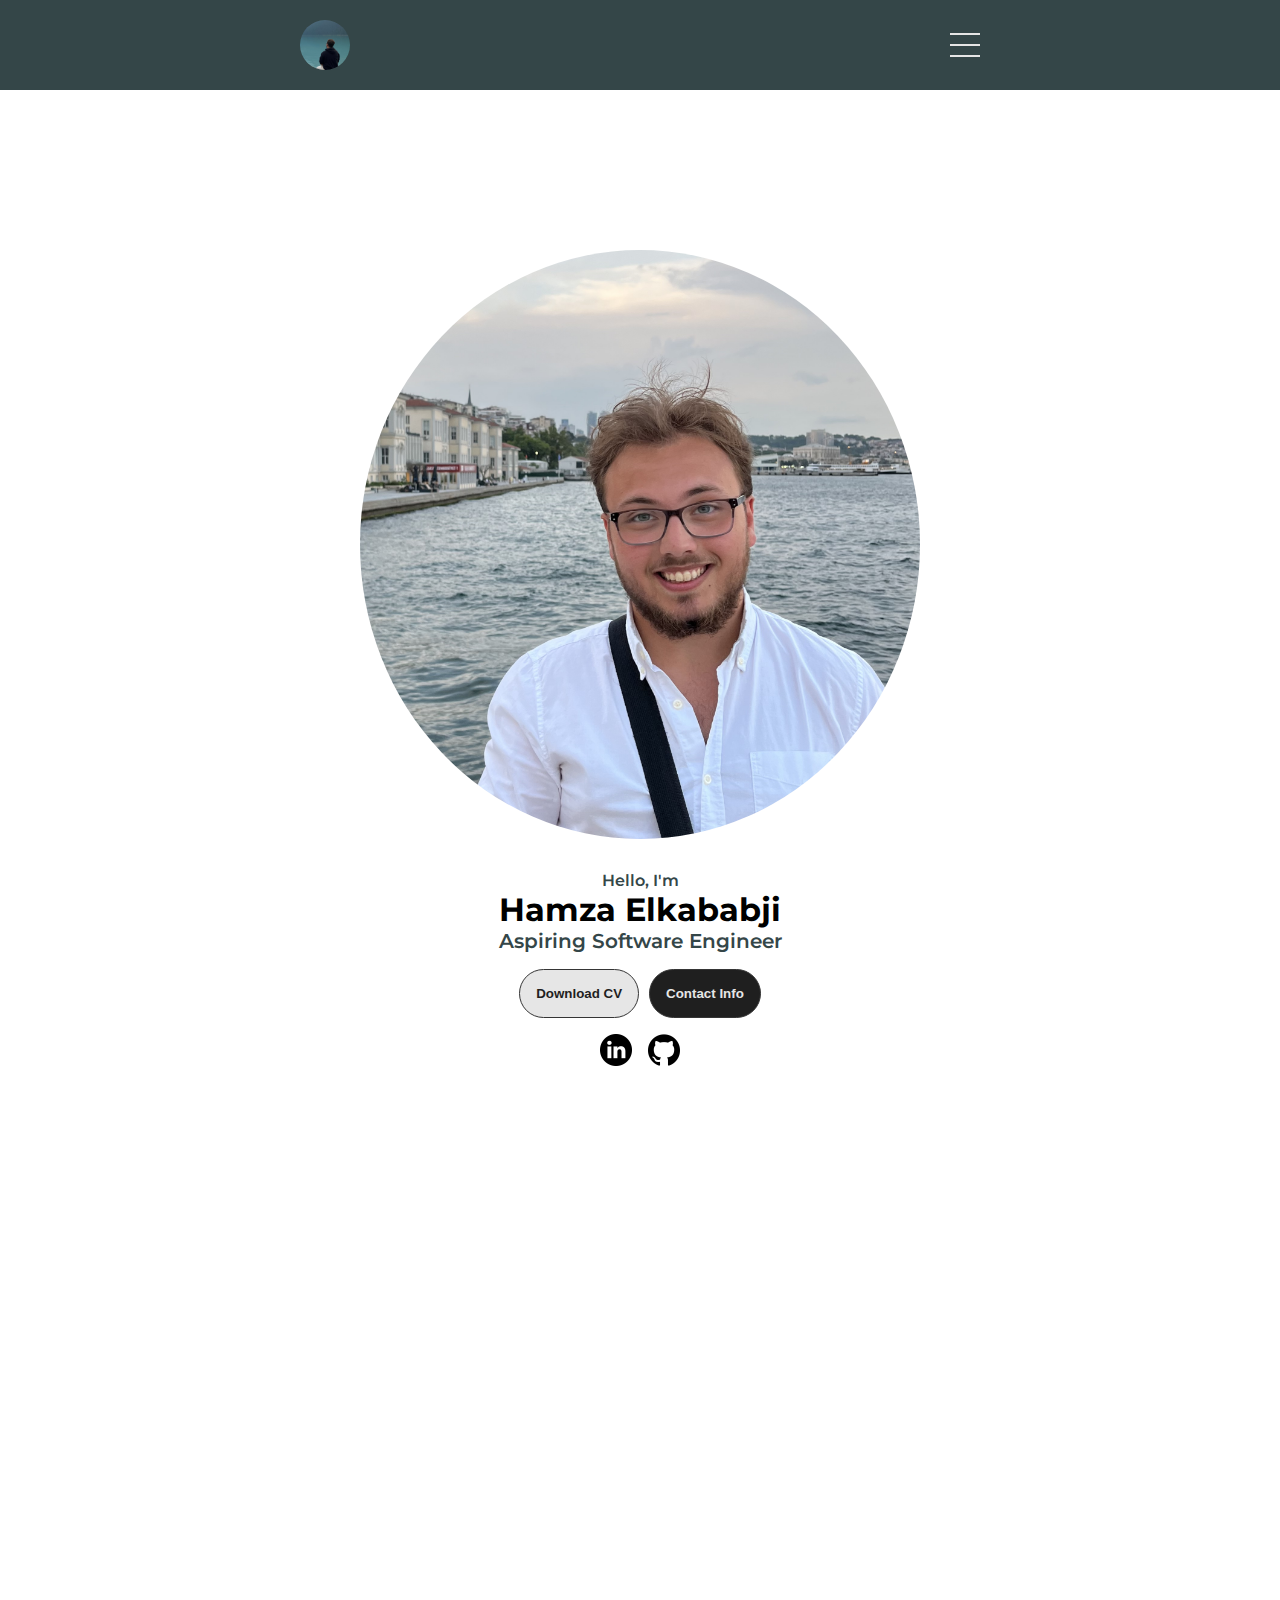
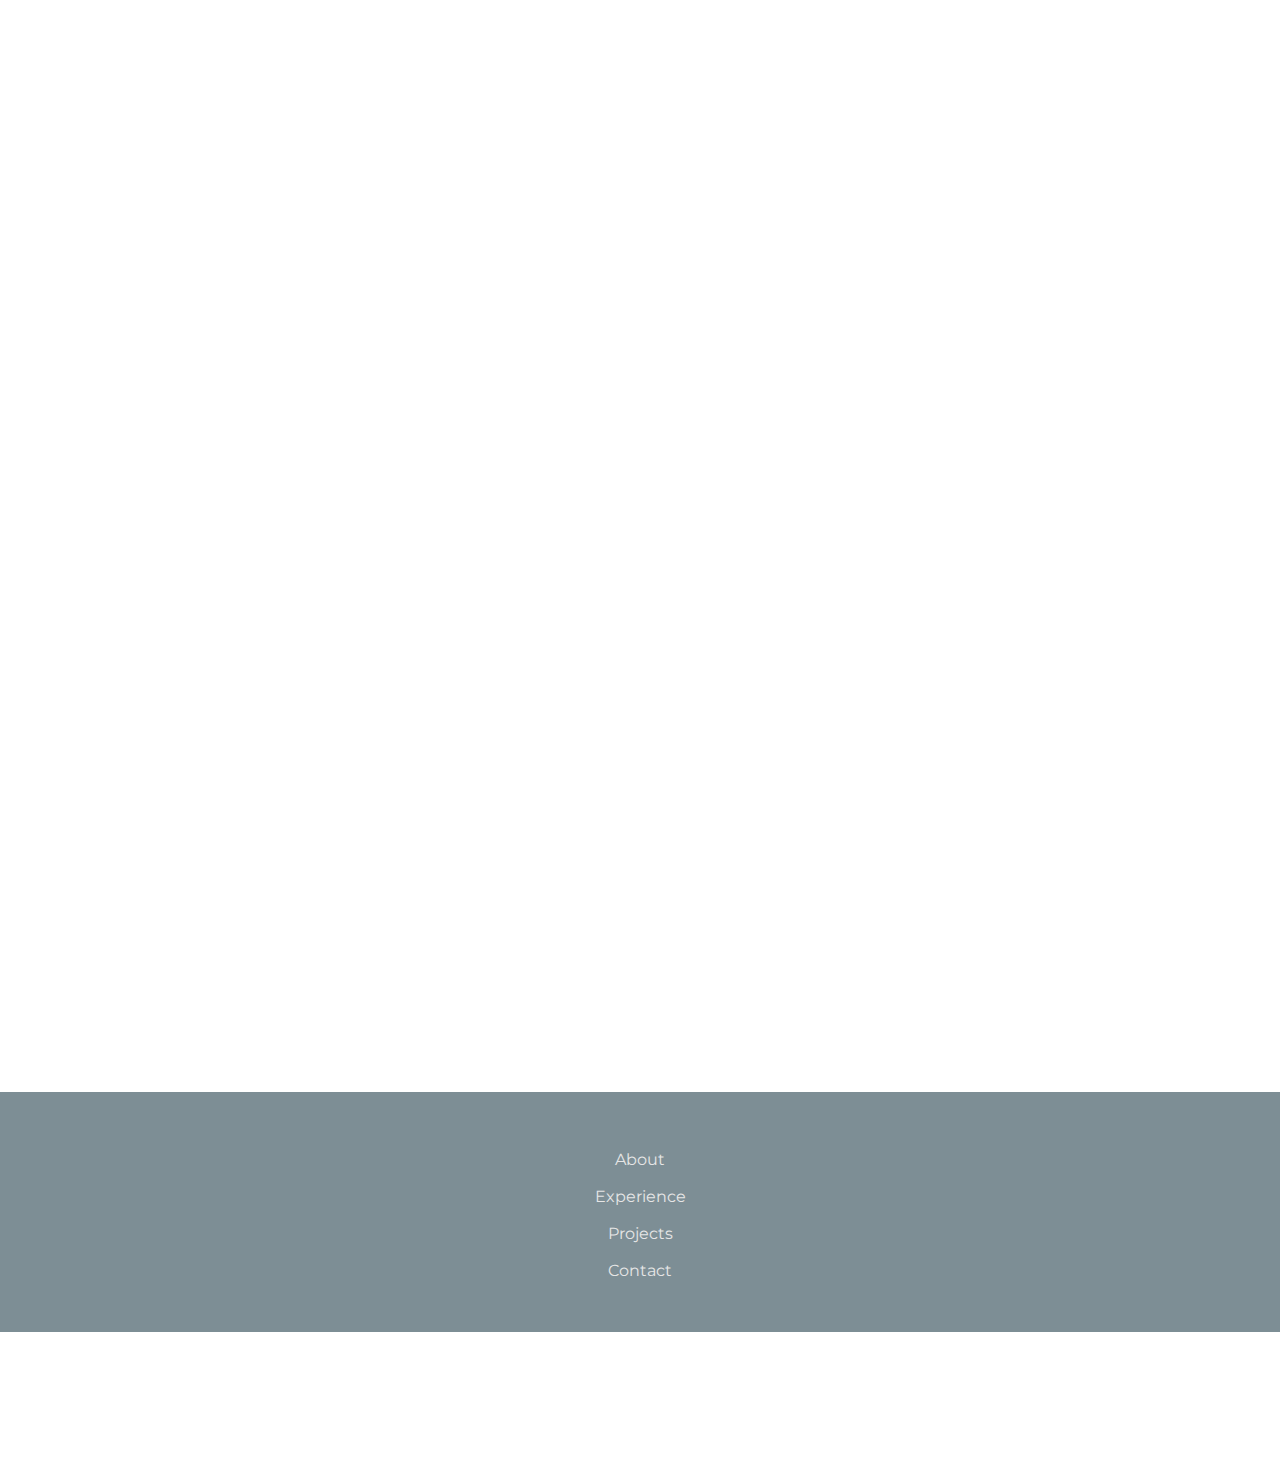
<file: index.html>
<!DOCTYPE html>
<html lang="en">
<head>
    <meta charset="UTF-8">
    <meta name="viewport" content="width=device-width, initial-scale=1.0">
    <title>Hamza's Website</title>
    <link rel="stylesheet" href="style.css"/>
    <link rel="stylesheet" href="mediaqueries.css"/>
    <script src="https://ajax.googleapis.com/ajax/libs/jquery/3.3.1/jquery.min.js"></script>
    <script defer src="script.js"></script>
</head>
<body>
  <nav id="desktop-nav">
    <div class="left-content">
        <a href="index.html" class="logo">
            <img src="assets/profile_picture.png" alt="Profile Picture">
            <span class="name">Hamza Elkababji</span>
        </a>
    </div>
    <ul class="nav-links">
        <li><a href="index.html#about">About</a></li>
        <li><a href="experience.html">Experience</a></li>
        <li><a href="projects.html">Projects</a></li>
        <li><a href="index.html#contact">Contact</a></li>
    </ul>
</nav>
<nav id="hamburger-nav">
    <a href="index.html" class="logo">
        <img src="assets/profile_picture.png">
    </a>
    <div class="hamburger-menu">
      <div class="hamburger-icon" onclick="toggleMenu()">
        <span></span>
        <span></span>
        <span></span>
      </div>
      <div class="menu-links">
        <li><a href="index.html#about" onclick="toggleMenu()">About</a></li>
        <li><a href="experience.html">Experience</a></li>
        <li><a href="projects.html">Projects</a></li>
        <li><a href="index.html#contact" onclick="toggleMenu()">Contact</a></li>
      </div>
    </div>
  </nav>
      <section id="profile">
        <div class="section__pic-container">
          <img src="assets/main-pic.png" alt="Hamza Elkababji picture" class = "main-pic">
        </div>
        <div class="section__text">
          <p class="section__text__p1">Hello, I'm</p>
          <h1 class="title">Hamza Elkababji</h1>
          <p class="section__text__p2">Aspiring Software Engineer</p>
          <div class="btn-container">
            <button
              class="btn btn-color-2"
              onclick="window.open('assets/resume.pdf')"
            >
              Download CV
            </button>
            <button class="btn btn-color-1" onclick="location.href='./#contact'">
              Contact Info
            </button>
          </div>
          <div id="socials-container">
            <img
              src="assets/linkedin.png"
              alt="My LinkedIn profile"
              class="icon"
              onclick="location.href='https://www.linkedin.com/in/hamzakababji/'"
            />
            <img
              src="assets/github.png"
              alt="My Github profile"
              class="icon"
              onclick="location.href='https://github.com/HamzaKababji'"
            />
          </div>
        </div>
      </section>
    </div>
    <div class="section" id="section1">
      <section id="about">
        <p class="section__text__p1">Get To Know More</p>
        <h1 class="title">About Me</h1>
        <div class="section-container">
          <div class="section__pic-container">
            <img
              src="assets/about-pic.png"
              alt="Profile picture"
              class="about-pic"
            />
          </div>
          <div class="about-details-container">
            <div class="about-containers">
              <div class="details-container-2">
                <img
                  src="assets/experience.png"
                  alt="Experience icon"
                  class="icon"
                />
                <h3>Exploration</h3>
                <p>6+ Years of Constant Learning <br/>All Things Computer-Related <br/> From Hardware to Software to IoT</p>
              </div>
              <div class="details-container-2">
                <img
                  src="assets/education.png"
                  alt="Education icon"
                  class="icon"
                />
                <h3>Education</h3>
                <p>Student Of <br/>Bachelor of Engineering Science<br />Software Engineering</p>
              </div>
            </div>
            <div class="text-container">
              <p>
                Ever since I was a kid, I've been captivated by the world of computers. My journey into the realm of technology began when I built my very own PC from scratch 🛠️. That experience ignited a spark within me, setting me on a path of exploration, innovation, and endless fascination with all things tech.
              </p><br>
                My journey continued through video games, where I not only enjoyed playing but also delved into the intricacies of game files and configurations. This experience solidified my interest in coding and software development. 🎮
              <p><br>
                Now, as I pursue my degree, I'm committed to honing my programming skills in languages like Java, Python, and JavaScript.
              </p><br>
                Beyond my academic pursuits, I'm fortunate to be part of a newly established family business called Smartegrators, specializing in IoT, smart systems, and security solutions. This venture aligns perfectly with my passion, and I dream of contributing to its growth and success. 🌐
              <p><br>
                Most of all, I'm eager to contribute to the tech community and connect with like-minded individuals who share my enthusiasm for all things tech.
              </p>
            </div>
          </div>
        </div>
      </section>
    </div>
    <div class="section" id="section2">
      <section id="contact">
        <p class="section__text__p1">Get in Touch</p>
        <h1 class="title">Contact Me</h1>
        <div class="contact-info-upper-container">
          <div class="contact-info-container">
            <img
              src="assets/email.png"
              alt="Email icon"
              class="icon contact-icon email-icon"
            />
            <p><a href="mailto:hamza.kababji@gmail.com" class = "contactText">hamza.kababji@gmail.com</a></p>
          </div>
          <div class="contact-info-container">
            <img
              src="assets/linkedin.png"
              alt="LinkedIn icon"
              class="icon contact-icon"
            />
            <p><a href="https://www.linkedin.com/in/hamzakababji/" class = "contactText">in/hamzakababji</a></p>
          </div>
        </div>
      </section>
      </div>
      <footer>
        <nav>
          <div class="nav-links-container">
            <ul class="nav-links">
              <li><a href="index.html#about">About</a></li>
              <li><a href="experience.html#experience">Experience</a></li>
              <li><a href="projects.html">Projects</a></li>
              <li><a href="index.html#contact">Contact</a></li>
            </ul>
          </div>
        </nav>
      </footer>
</body>
</html>
</file>
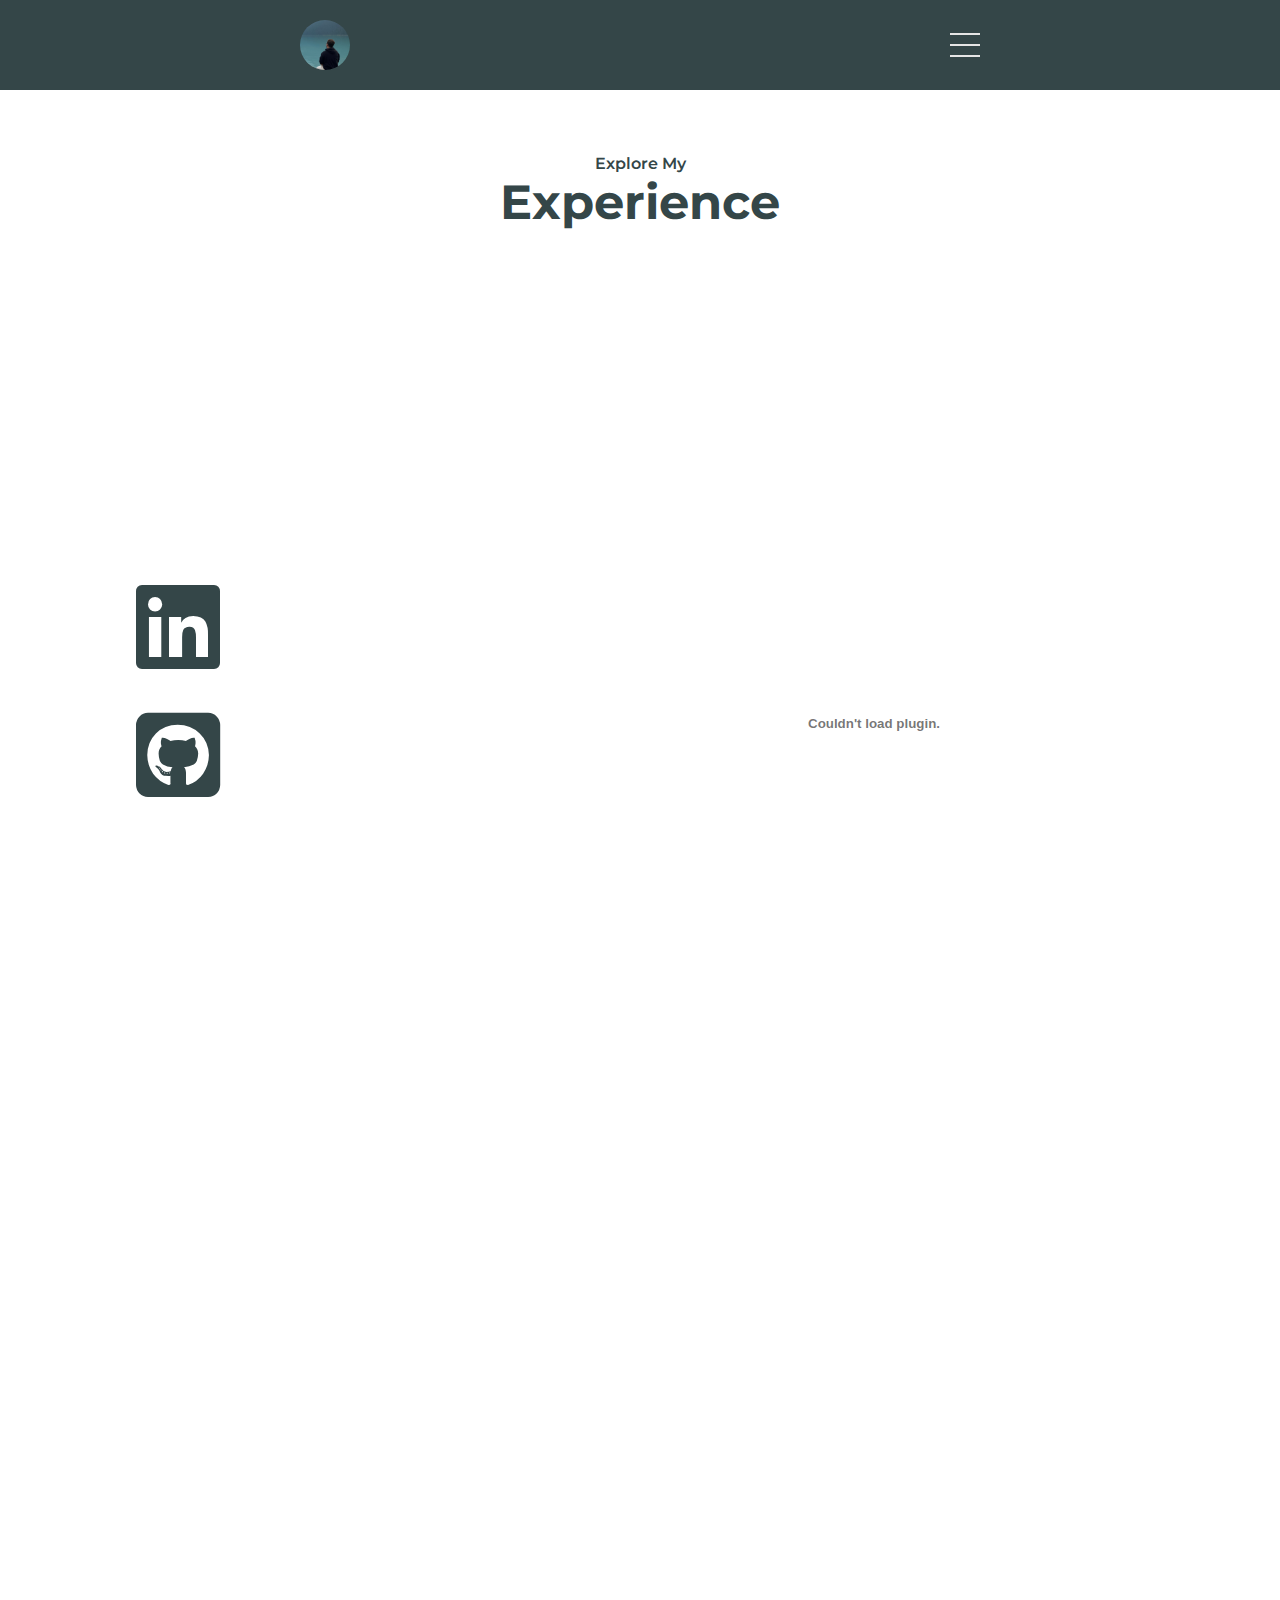
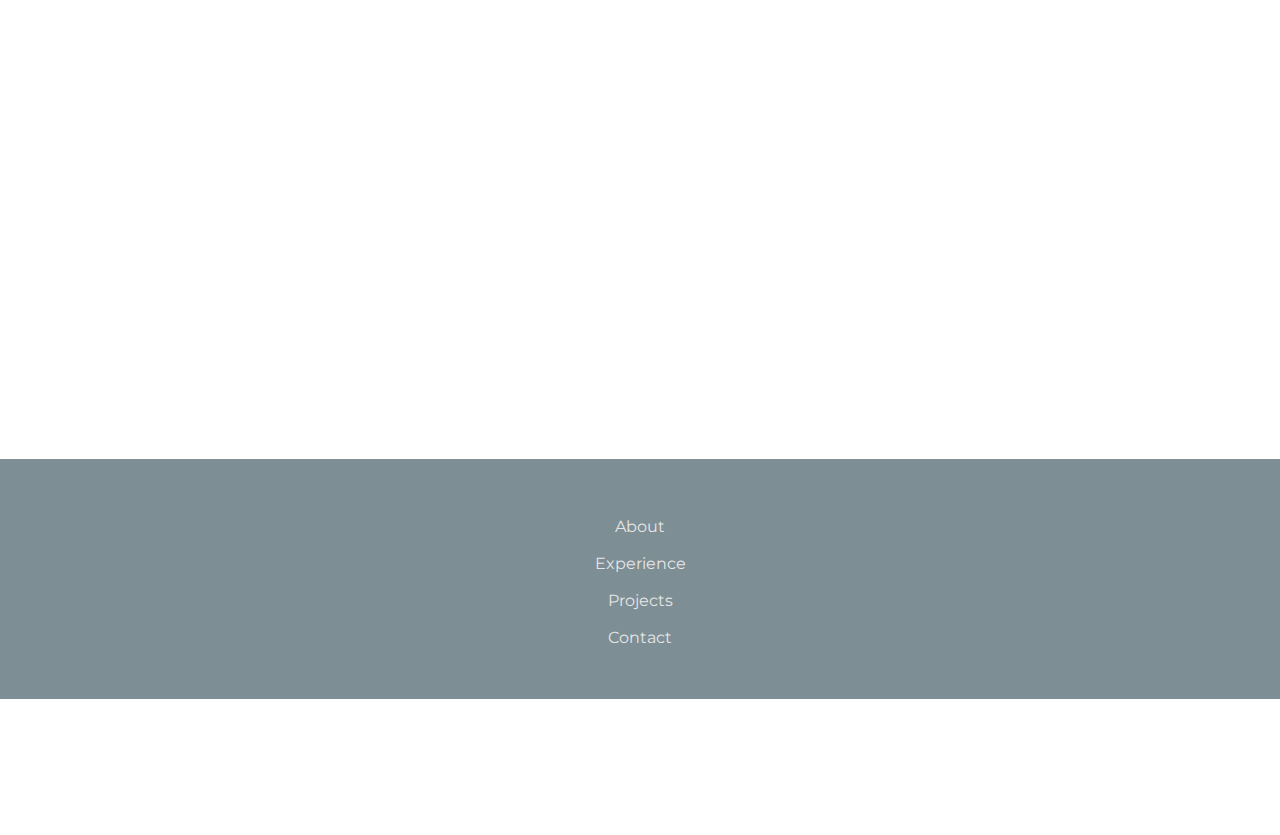
<file: experience.html>
<!DOCTYPE html>
<html lang="en">
<head>
    <meta charset="UTF-8">
    <meta name="viewport" content="width=device-width, initial-scale=1.0">
    <title>Hamza's Website</title>
    <!-- Include FontAwesome CDN -->
    <link rel="stylesheet" href="assets/fontawesome-free-6.6.0-web/css/all.min.css">
    <link rel="stylesheet" href="./style.css">
    <link rel="stylesheet" href="./mediaqueries.css" />
    <script defer src="./script.js"></script>
</head>
<body>
    <nav id="desktop-nav">
        <div class="left-content">
            <a href="index.html" class="logo">
                <img src="assets/profile_picture.png" alt="Profile Picture">
                <span class="name">Hamza Elkababji</span>
            </a>
        </div>
        <ul class="nav-links">
            <li><a href="index.html#about">About</a></li>
            <li><a href="experience.html">Experience</a></li>
            <li><a href="projects.html">Projects</a></li>
            <li><a href="index.html#contact">Contact</a></li>
        </ul>
    </nav>
    <nav id="hamburger-nav">
        <a href="index.html" class="logo">
            <img src="assets/profile_picture.png">
        </a>
        <div class="hamburger-menu">
          <div class="hamburger-icon" onclick="toggleMenu()">
            <span></span>
            <span></span>
            <span></span>
          </div>
          <div class="menu-links">
            <li><a href="index.html#about" onclick="toggleMenu()">About</a></li>
            <li><a href="experience.html">Experience</a></li>
            <li><a href="projects.html">Projects</a></li>
            <li><a href="index.html#contact" onclick="toggleMenu()">Contact</a></li>
          </div>
        </div>
    </nav>

    <!-- Title Section -->
    <div id="experience-title-container">
        <p class="experience-intro-text">Explore My</p>
        <h1 class="experience-title">Experience</h1>
    </div>

    <!-- Main Section with GitHub, LinkedIn, and Resume -->
    <section id="experience-and-resume-container">
      <!-- Icons Column -->
      <div id="icons-column">
        <div class="icon-wrapper">
          <a href="https://www.linkedin.com/in/hamzakababji/" target="_blank">
            <i class="fa-brands fa-linkedin fa-bounce"></i>
          </a>
        </div>
        <div class="icon-wrapper">
          <a href="https://github.com/HamzaKababji" target="_blank">
            <i class="fa-brands fa-square-github fa-bounce"></i>
          </a>
        </div>
      </div>
      
      <!-- Resume Column -->
      <div id="resume-column">
          <div class="resume-pdf-container">
              <embed src="assets/resume.pdf" type="application/pdf" width="100%" height="80vh">
          </div>
      </div>
    </section>

    <footer>
        <nav>
            <div class="nav-links-container">
                <ul class="nav-links">
                    <li><a href="index.html#about">About</a></li>
                    <li><a href="experience.html">Experience</a></li>
                    <li><a href="projects.html">Projects</a></li>
                    <li><a href="index.html#contact">Contact</a></li>
                </ul>
            </div>
        </nav>
    </footer>
</body>
</html>
</file>
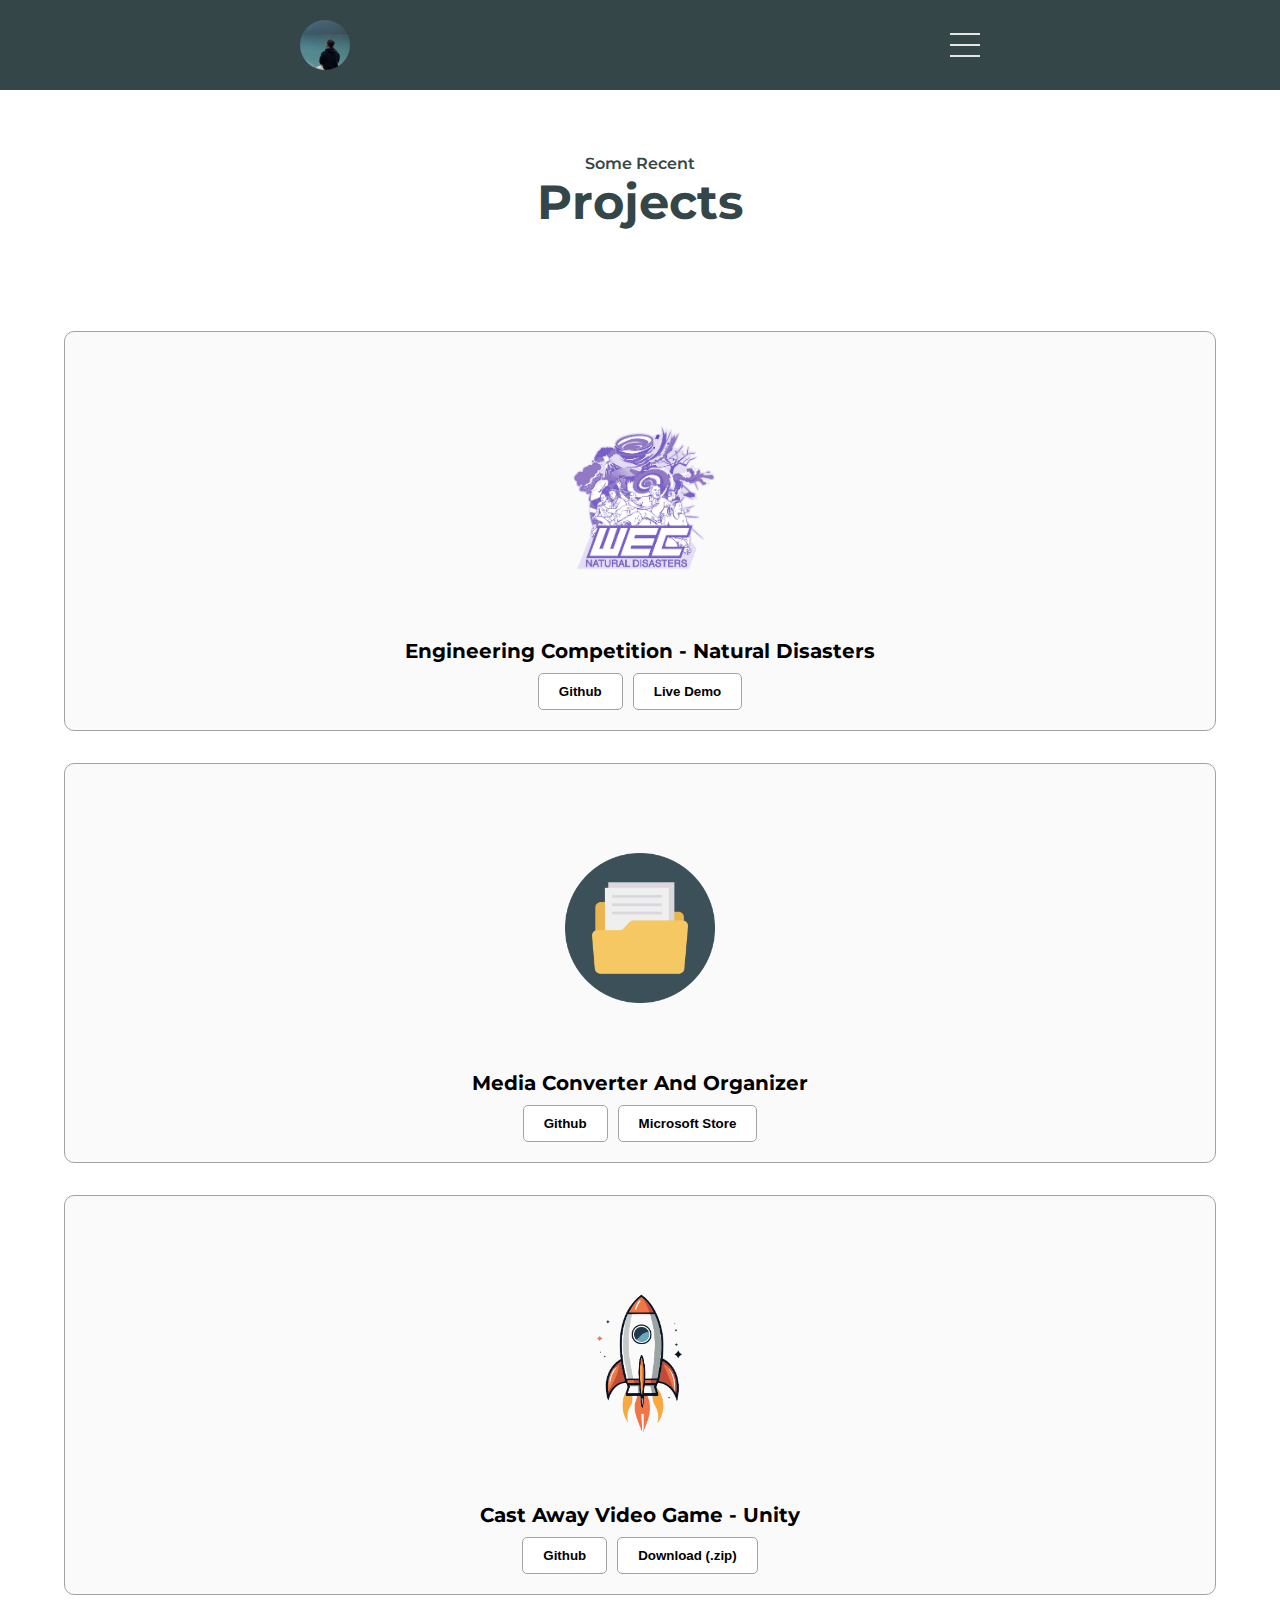
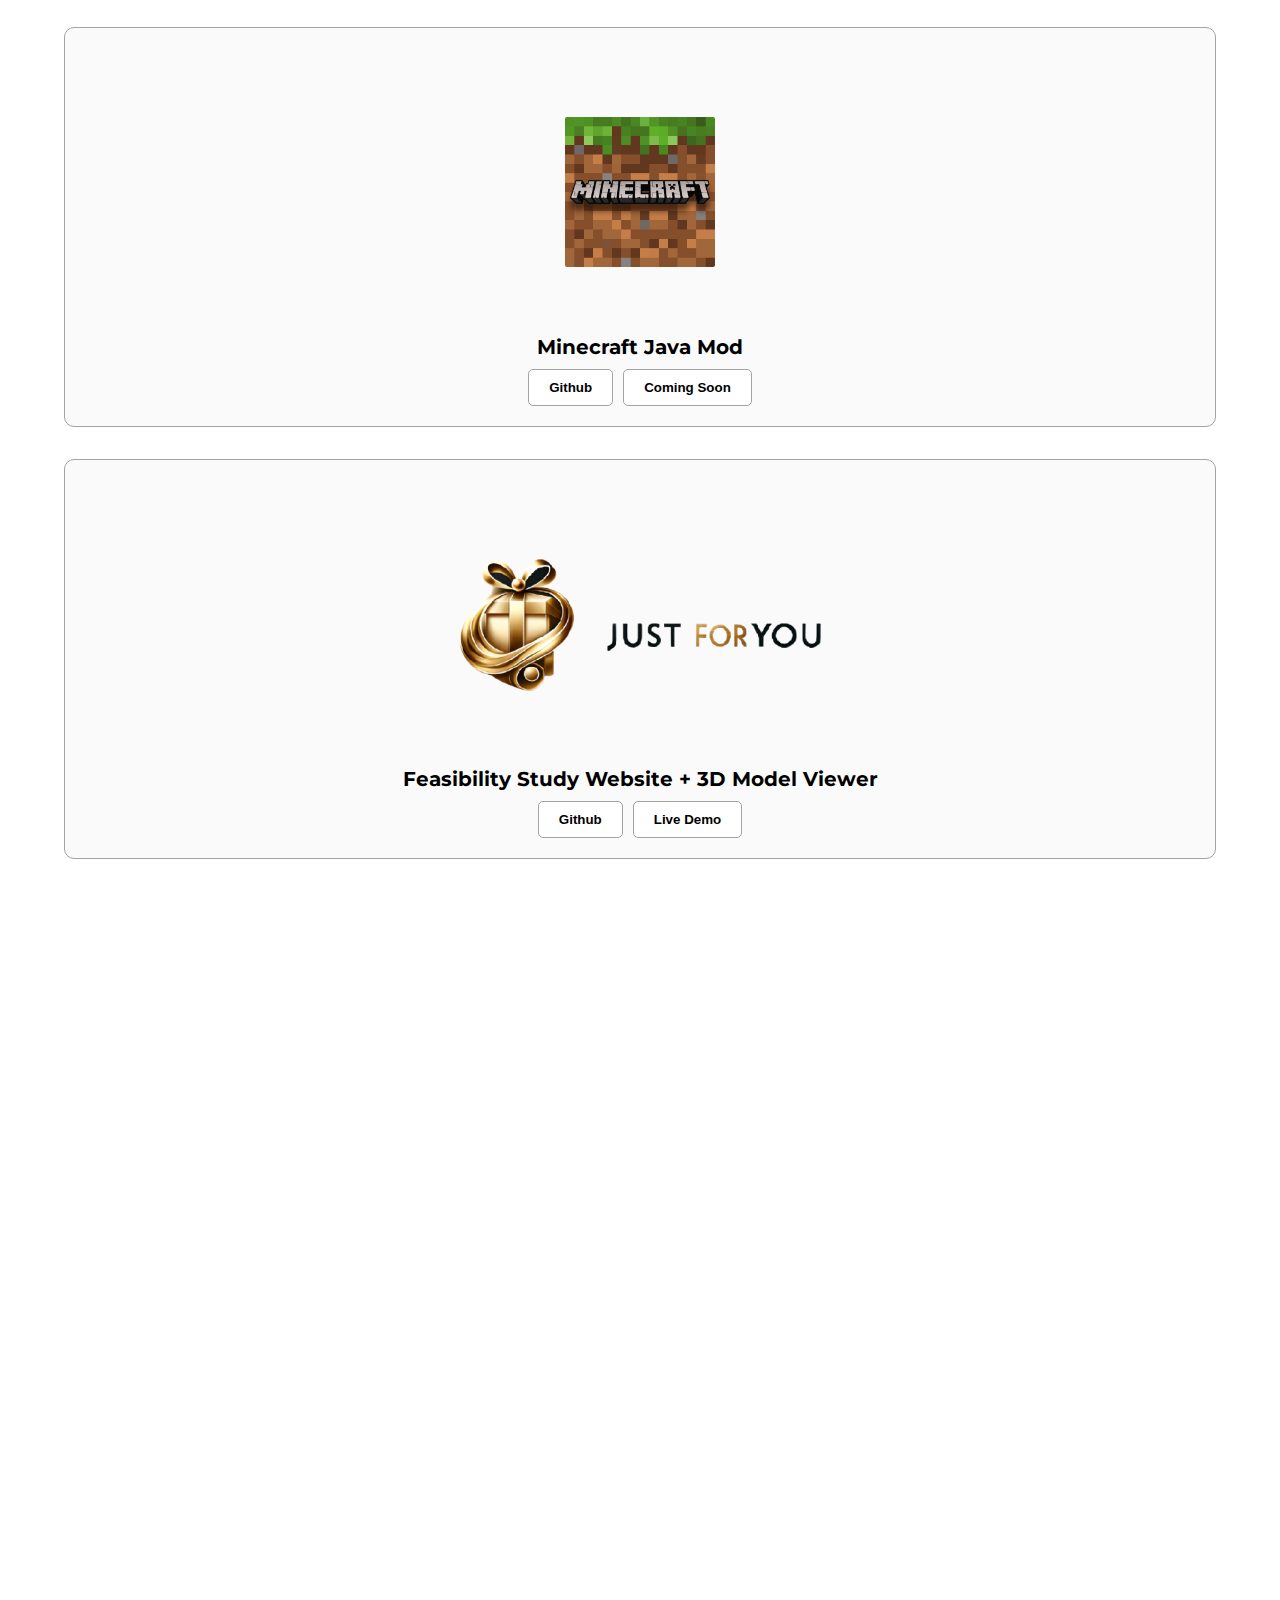
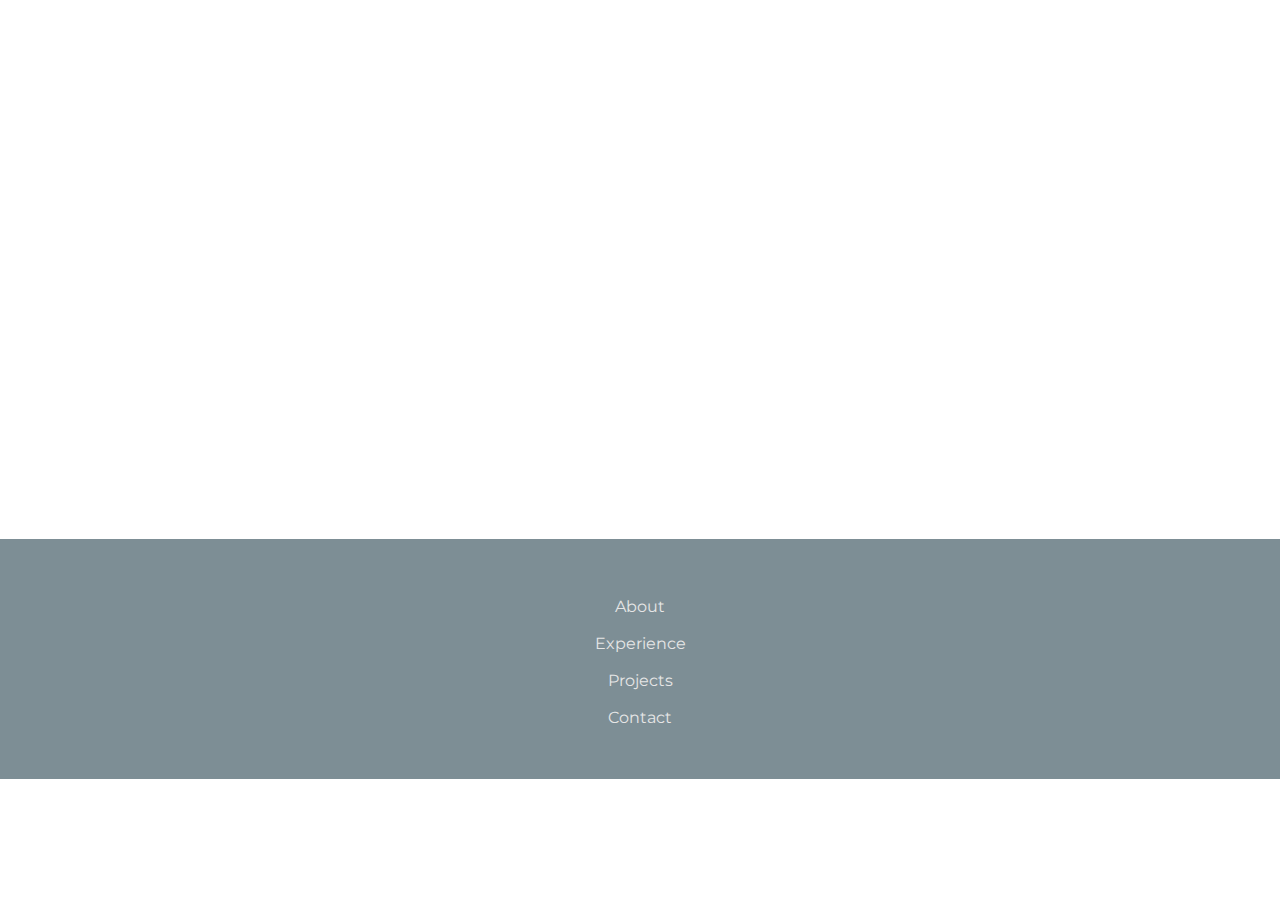
<file: projects.html>
<!DOCTYPE html>
<html lang="en">
<head>
    <meta charset="UTF-8">
    <meta name="viewport" content="width=device-width, initial-scale=1.0">
    <title>Hamza's Website</title>
    <link rel="stylesheet" href="style.css">
    <link rel="stylesheet" href="mediaqueries.css" />
    <script defer src="script.js"></script>
</head>
<body>
  <nav id="desktop-nav">
    <div class="left-content">
        <a href="index.html" class="logo">
            <img src="assets/profile_picture.png" alt="Profile Picture">
            <span class="name">Hamza Elkababji</span>
        </a>
    </div>
    <ul class="nav-links">
        <li><a href="index.html#about">About</a></li>
        <li><a href="experience.html">Experience</a></li>
        <li><a href="projects.html">Projects</a></li>
        <li><a href="index.html#contact">Contact</a></li>
    </ul>
</nav>
<nav id="hamburger-nav">
    <a href="index.html" class="logo">
        <img src="assets/profile_picture.png">
    </a>
    <div class="hamburger-menu">
      <div class="hamburger-icon" onclick="toggleMenu()">
        <span></span>
        <span></span>
        <span></span>
      </div>
      <div class="menu-links">
        <li><a href="index.html#about" onclick="toggleMenu()">About</a></li>
        <li><a href="experience.html">Experience</a></li>
        <li><a href="projects.html">Projects</a></li>
        <li><a href="index.html#contact" onclick="toggleMenu()">Contact</a></li>
      </div>
    </div>
  </nav>

    <div id="projects-title-container">
        <p class="experience-intro-text">Some Recent</p>
        <h1 class="experience-title">Projects</h1>
    </div>

    <section id="projects">
        <div class="experience-details-container">
          <div class="about-containers">
            <div class="details-container color-container">
              <div class="article-container">
                <img
                  src="assets/Logo.png"
                  alt="Project 1"
                  class="project-img"
                />
              </div>
              <h2 class="experience-sub-title project-title">Engineering Competition - Natural Disasters</h2>
              <div class="btn-container">
                <button
                  class="btn btn-color-2 project-btn"
                  onclick="location.href='https://github.com/HamzaKababji/WEC-Programming'"
                >Github
                </button>
                <button
                  class="btn btn-color-2 project-btn"
                  onclick="location.href='https://hamzakababji.github.io/WEC-Programming/'"
                >Live Demo
                </button>
              </div>
            </div>
            <div class="details-container color-container">
              <div class="article-container">
                <img
                  src="assets/Files.png"
                  alt="Project 2"
                  class="project-img"
                />
              </div>
              <h2 class="experience-sub-title project-title">Media Converter And Organizer</h2>
              <div class="btn-container">
                <button
                  class="btn btn-color-2 project-btn"
                  onclick="location.href='https://github.com/HamzaKababji/Media-Converter-And-Organizer'"
                >Github
                </button>
                <button
                  class="btn btn-color-2 project-btn"
                  onclick="location.href='https://apps.microsoft.com/detail/9phd5lx85dfh?ocid=pdpshare&hl=en-us&gl=US'"
                >Microsoft Store
                </button>
              </div>
            </div>
            <div class="details-container color-container">
              <div class="article-container">
                <img
                  src="assets/logo-cast-away.png"
                  alt="Project 4"
                  class="project-img"
                />
              </div>
              <h2 class="experience-sub-title project-title">Cast Away Video Game - Unity</h2>
              <div class="btn-container">
                <button
                  class="btn btn-color-2 project-btn"
                  onclick="location.href='https://github.com/HamzaKababji/Cast-Away-Game'"
                >Github
                </button>
                <button
                  class="btn btn-color-2 project-btn"
                  onclick="location.href='https://github.com/HamzaKababji/Cast-Away-Game/releases/download/V1.0.0/Cast_Away_WindowsOS.zip'"
                >Download (.zip)
                </button>
              </div>
            </div>
            <div class="details-container color-container">
              <div class="article-container">
                <img
                  src="assets/Minecraft.png"
                  alt="Project 4"
                  class="project-img"
                />
              </div>
              <h2 class="experience-sub-title project-title">Minecraft Java Mod</h2>
              <div class="btn-container">
                <button
                  class="btn btn-color-2 project-btn"
                  onclick="location.href='https://github.com/Omar1Ramadan/Minecraft-Mod'"
                >Github
                </button>
                <button
                  class="btn btn-color-2 project-btn"
                  onclick="location.href=''"
                >Coming Soon
                </button>
              </div>
            </div>
            <div class="details-container color-container">
              <div class="article-container">
                <img
                  src="assets/logo-justforyou.png"
                  alt="Project 4"
                  class="project-img"
                />
              </div>
              <h2 class="experience-sub-title project-title">Feasibility Study Website + 3D Model Viewer</h2>
              <div class="btn-container">
                <button
                  class="btn btn-color-2 project-btn"
                  onclick="location.href='https://github.com/HamzaKababji/JustForYou-Luxury-Gift-Shop'"
                >Github
                </button>
                <button
                  class="btn btn-color-2 project-btn"
                  onclick="location.href='https://hamzakababji.github.io/JustForYou-Luxury-Gift-Shop/'"
                >Live Demo
                </button>
              </div>
            </div>
          </div>
        </div>
      </section>
      <footer>
        <nav>
          <div class="nav-links-container">
            <ul class="nav-links">
              <li><a href="index.html#about">About</a></li>
              <li><a href="experience.html">Experience</a></li>
              <li><a href="projects.html">Projects</a></li>
              <li><a href="index.html#contact">Contact</a></li>
            </ul>
          </div>
        </nav>
      </footer>
</body>
</html>
</file>
<file: style.css>
@import url('https://fonts.googleapis.com/css2?family=Montserrat:ital,wght@0,100;0,200;0,300;0,400;0,500;0,600;0,700;0,800;0,900;1,100;1,200;1,300;1,400;1,500;1,600;1,700;1,800;1,900&display=swap');

:root {
    /* --primary-color: #FBE0C3;
    --secondary-color: #FFBB98; */
    --tertiary-color: #7D8E95;
    --quaternary-color: #344648;
    --white: #e6e6e6;
    --black: #1f1f1f;
}

html {
    scroll-behavior: smooth;
}

* {
    margin: 0;
    padding: 0;
}

body {
    font-family: 'Montserrat', sans-serif;
}

p {
    color: var(--quaternary-color);
}

a, .btn {
    transition: all 300 ms ease;
}

nav, .nav-links {
    display: flex;
}

nav {
    justify-content: space-around;
    align-items: center;
    height: 10vh;
    background-color: var(--tertiary-color);
    transition-duration: 1000ms;
}

nav:hover {
    background-color: var(--quaternary-color);
    transition-duration: 1000ms;
}

.nav-links {
    gap: 2rem;
    list-style: none;
    font-size: 1.5rem;
}

a {
    color: var(--white);
    text-decoration: none;
}

a:not(.logo):hover {
    color: var(--tertiary-color);
    text-decoration: underline;
    text-underline-offset: -2rem;
    transition-duration: 350ms;
}

#desktop-nav {
    display: flex;
    justify-content: space-between;
    align-items: center;
    background-color: var(--tertiary-color);
    transition-duration: 1000ms;
    padding: 0 20px;
}

#desktop-nav:hover {
    display: flex;
    justify-content: space-between;
    align-items: center;
    background-color: var(--quaternary-color);
    transition-duration: 1000ms;
    padding: 0 20px;
}

.left-content {
    display: flex;
    align-items: center;
}

.logo {
    display: flex;
    align-items: center;
    text-decoration: none;
    font-size: 2rem;
}

.name {
    margin-left: 10px;
}

.logo:hover {
    color: var(--tertiary-color);
    filter: grayscale(60%);
    transition-duration: 350ms;
}

img:not(.icon, .section__pic-container, .main-pic, .about-pic, .curlybrace, .project-img, .project-img-overhaul) {
    vertical-align: middle;
    width: 50px;
    height: 50px;
    border-radius: 50%;
}

.main-pic {
    vertical-align: middle;
    border-radius: 50%;
}

#hamburger-nav {
    display: none;
}

.hamburger-menu {
    position: relative;
    display: inline-block;
    z-index: 9999;
}

.hamburger-icon {
    display: flex;
    flex-direction: column;
    justify-content: space-between;
    height: 24px;
    width: 30px;
    cursor: pointer;
}

.hamburger-icon span {
    background-color: var(--white);
    width: 100%;
    height: 2px;
    transition: all 0.3 ease-in-out;
}

.menu-links {
    position: absolute;
    top: 100%;
    right: 0;
    background-color: white;
    width: fit-content;
    max-height: 0;
    overflow: hidden;
    transition: all 0.3 ease-in-out;
}

.menu-links a {
    display: block;
    padding: 10px;
    text-align: center;
    font-size: 1.5rem;
    color: black;
    text-decoration: none;
    transition: all 0.3 ease-in-out;
}

.menu-links li {
    list-style: none;
}

.menu-links.open {
    max-height: 300px;
}

.hamburger-icon.open span:first-child {
    transform: rotate(45deg) translate(10px, 5px);
}

.hamburger-icon.open span:nth-child(2) {
    opacity: 0;
}

.hamburger-icon.open span:last-child {
    transform: rotate(-45deg) translate(10px, -5px);
}

section {
    padding-top: 4vh;
    height: 96vh;
    margin: 0 10rem;
    box-sizing: border-box;
    min-height: fit-content;
}

.section-container {
    display: flex;
}

#profile {
    display: flex;
    justify-content: center;
    gap: 5rem;
    height: 80vh;
}

.section__pic-container {
    display: flex;
    height: 400px;
    width: 400px;
    margin: auto 0;
}

.section__text {
    align-self: center;
    text-align: center;
}

.section__text p {
    font-weight: 600;
}

.section__text__p1 {
    text-align: center;
}

.section__text__p2 {
    font-size: 1.75rem;
    margin-bottom: 1rem;
}

.title {
    font-size: 3rem;
    text-align: center;
}

#socials-container {
    display: flex;
    justify-content: center;
    margin-top: 1rem;
    gap: 1rem;
}

.icon {
    cursor: pointer;
    height: 2rem;
}

.btn {
    white-space: nowrap;
    font-weight: 600;
    transition: all 300ms ease;
    padding: 1rem;
    border-radius: 2rem;
}

.btn-color-1,
.btn-color-2 {
    white-space: nowrap;
    border: rgb(53, 53, 53) 0.1rem solid;
}

.btn-color-1:hover,
.btn-color-2:hover {
    white-space: nowrap;
    cursor: pointer;
}

.btn-color-1,
.btn-color-2:hover {
    white-space: nowrap;
    background: var(--black);
    color: var(--white);
}

.btn-color-1:hover {
    white-space: nowrap;
    background: var(--white);
    color: var(--black);
}

.btn-color-2 {
    white-space: nowrap;
    color: var(--black);
    background: var(--white);
}

.btn-color-2:hover {
    white-space: nowrap;
    border: rgb(255, 255, 255) 0.1rem solid;
}

#about {
    position: relative;
}

.about-containers {
    gap: 2rem;
    margin-bottom: 2rem;
    margin-top: 2rem;
    flex-wrap: wrap;
}

.about-details-container {
    justify-content: center;
    flex-direction: column;
}

.about-containers,
.about-details-container {
    display: flex;
}

.about-pic {
    border-radius: 2rem;
}

.arrow {
    position: absolute;
    right: -5rem;
    bottom: 2.5rem;
}

.details-container-2 {
    display: flex;
    flex-direction: column;
    align-items: center;
    text-align: center
}

.details-container-2 {
    padding: 2rem;
    flex: 1;
    background: white;
    border-radius: 2rem;
    border: rgb(53, 53, 53) 0.1rem solid;
    border-color: rgb(163, 163, 163);
    text-align: center;
    text-wrap:nowrap;
}

.section-container {
    gap: 4rem;
    height: 80%;
}

.section__pic-container {
    height: 400px;
    width: 400px;
    margin: auto 0;
}

.article-container-2 {
    display: flex;
    text-align: initial;
    flex-wrap: wrap;
    flex-direction: row;
    gap: 2.5rem;
    justify-content: space-around;
}

article {
    display: flex;
    width: 10rem;
    justify-content: space-around;
    gap: 0.5rem;
}

article .icon {
    cursor: default;
}

#projects {
    position: relative;
    margin-bottom: 20rem;
}

.details-container {
    display: flex;
    flex-direction: column;
    justify-content: space-between;
    align-items: center;
    padding: 2rem;
    flex: 1;
    background: white;
    border-radius: 2rem;
    border: rgb(53, 53, 53) 0.1rem solid;
    border-color: rgb(163, 163, 163);
    text-align: center;
    min-height: 400px;
    box-sizing: border-box;
}

.article-container {
    flex-grow: 1;
    display: flex;
    flex-direction: column;
    justify-content: center;
    align-items: center;
}

.btn-container {
    display: flex;
    justify-content: center;
    gap: 10px;
    margin-top: 10px;
}

.project-img {
    height: 150px;
    width: auto;
    object-fit: fill;
    border-radius: 2px;
}

.project-btn {
    white-space: nowrap;
    color: black;
    border-color: rgb(163, 163, 163);
    padding: 10px 20px;
    border-radius: 5px;
    background-color: white;
    cursor: pointer;
}

#projects-title-container {
    text-align: center;
    margin: 4rem 0 2rem 0;
}

.color-container {
    border-color: rgb(163, 163, 163);
    background: rgb(250, 250, 250);
    padding: 20px;
    border-radius: 10px;
}

#contact {
    display: flex;
    justify-content: center;
    flex-direction: column;
    height: 70vh;
}

.contact-info-upper-container {
    display: flex;
    justify-content: center;
    border-radius: 2rem;
    border: rgb(53, 53, 53) 0.1rem solid;
    border-color: rgb(163, 163, 163);
    background: (250, 250, 250);
    margin: 2rem auto;
    padding: 0.5rem;
}

.contact-info-container {
    display: flex;
    align-items: center;
    justify-content: center;
    gap: 0.5rem;
    margin: 1rem;
}

.contact-info-container p {
    font-size: larger;
}

.contact-icon {
    cursor: default;
}

.email-icon {
    height: 2.5rem;
}

footer {
    height: 10vh;
    margin-top: 0;
}

footer p {
    text-align: center;
}

.section {
    height: 85vh;
    transition: all 2s;
    opacity: 0;
    filter: blur(5px);
}

.visible {
    opacity: 1;
    filter: blur(0);
}

#contactText {
    color: var(--black);
}

.contactText {
    color: var(--black);
}

.pdf-container {
    display: flex;
    justify-content: center;
    align-items: center;
    margin-top: -20rem;
    margin-bottom: 10rem;
}

/* Title section */
#experience-title-container {
    text-align: center;
    margin: 4rem 0 2rem 0;
}

.experience-title {
    font-size: 3rem;
    color: var(--quaternary-color);
    text-align: center;
}

.experience-intro-text {
    text-align: center;
    font-weight: 600;
    color: var(--quaternary-color);
}

/* Flexbox container for icons and resume */
#experience-and-resume-container {
    display: flex;
    justify-content: center;
    align-items: center;
    gap: 15rem;
    margin: 0 auto;
    max-width: 90%;
    flex-wrap: nowrap;
}

/* Adjust the widths of the icons and resume columns to balance them */
#icons-column {
    display: flex;
    flex-direction: column;
    justify-content: center;
    align-items: center;
    gap: 2rem;
    flex-basis: 20%; /* Set fixed width for icons */
    max-width: 20%;
}

/* Wrapper for each icon */
.icon-wrapper {
    display: flex;
    justify-content: center;
    align-items: center;
}

/* Icon styling using FontAwesome */
.icon-wrapper a i {
    font-size: 6rem;  /* Adjust size of the icons */
    color: var(--quaternary-color);
    transition: transform 0.3s ease;
}

.icon-wrapper a i:hover {
    transform: scale(1.2);  /* Grow icon on hover */
    color: var(--tertiary-color); /* Change color on hover */
}

/* Icon styling using FontAwesome */
.icon-link {
    font-size: 6rem;  /* Adjust size of the icon */
    color: var(--quaternary-color);
    transition: transform 0.3s ease;
}

.icon-link:hover {
    transform: scale(1.2);  /* Grow icon on hover */
    color: var(--tertiary-color); /* Change color on hover */
}

/* Right column for resume */
#resume-column {
    flex-basis: 60%;
    max-width: 60%;
    display: block;
}

/* Ensure the resume PDF is displayed correctly */
.resume-pdf-container {
    display: flex;
    justify-content: center;
    align-items: center;
    height: 100%;
}

#resume-column embed {
    width: 100%;
    height: 80vh;
}

/* Responsive design for smaller screens */
@media (max-width: 1200px) {
    #experience-and-resume-container {
        flex-wrap: wrap;
    }

    #icons-column,
    #resume-column {
        flex-basis: 100%;
        max-width: 100%;
    }

    #resume-column embed {
        height: 60vh;
    }
}

.resume-pdf-container {
    display: flex;
    justify-content: center;
    align-items: center;
    margin-top: 4rem;
}
</file>
<file: mediaqueries.css>
:root {
  /* --primary-color: #FBE0C3;
  --secondary-color: #FFBB98; */
  --tertiary-color: #7D8E95;
  --quaternary-color: #344648;
  --white: #e6e6e6;
  --black: #1f1f1f;
}

@media screen and (max-width: 1400px) {
  #profile {
    height: 83vh;
    padding-bottom:45rem;
  }
  .about-containers {
    flex-wrap: wrap;
  }
  #contact,
  #projects {
    height: fit-content;
  }
}

@media screen and (max-width: 1400px) {
  #desktop-nav {
    display: none;
  }
  #hamburger-nav {
    color: var(--white);
    display: flex;
  }
  
  #experience,
  .experience-details-container {
    margin-top: 2rem;
  }
  #profile,
  .section-container {
    display: block;
  }
  .arrow {
    display: none;
  }
  section,
  .section-container {
    height: fit-content;
  }
  section {
    margin: 0 5%;
  }
  .section__pic-container {
    width: 275px;
    height: 275px;
    margin: 0 auto 2rem;
  }
  .about-containers {
    margin-top: 0;
  }

  #contact,
  footer {
    padding-top: 60rem;
    height: 40vh;
  }
  #profile {
    padding-top: 10rem;
    height: 83vh;
    margin: 0;
  }
  article {
    font-size: 1rem;
  }
  footer nav {
    height: 15rem;
    margin: 0;
  }
  .about-containers,
  .contact-info-upper-container,
  .btn-container {
    flex-wrap: wrap;
  }
  .contact-info-container {
    margin: 0;
  }
  .contact-info-container p,
  .nav-links li a {
    font-size: 1rem;
  }
  .experience-sub-title {
    font-size: 1.25rem;
  }
  .logo {
    font-size: 1.5rem;
  }
  .nav-links {
    flex-direction: column;
    gap: 0.5rem;
    text-align: center;
  }
  .section__pic-container {
    width: auto;
    height: 46vw;
    justify-content: center;
  }
  .section__text__p2 {
    font-size: 1.25rem;
  }
  .title {
    font-size: 2rem;
  }
  .text-container {
    text-align: justify;
  }
  
  .pdf-container {
    display: block;
    margin-top: 10px;
    margin-bottom: auto;
  }

  .pdf-container embed {
    width: 100%;
    height: 30rem;
  }
  .experience-details-container {
    margin-bottom: 1rem; /* Adjust margin for smaller screens */
  }

  footer {
    margin-top: 1rem; /* Adjust margin-top for smaller screens */
  }

  body {
    padding-bottom: 1rem; /* Adjust padding for smaller screens */
  }
  .about-containers {
    flex-direction: column; /* Stack containers vertically */
    align-items: center; /* Center items within the column */
  }

  .details-container {
    width: 100%; /* Make each container take the full width */
    margin-right: 0; /* Remove margin between containers */
  }
}
</file>
